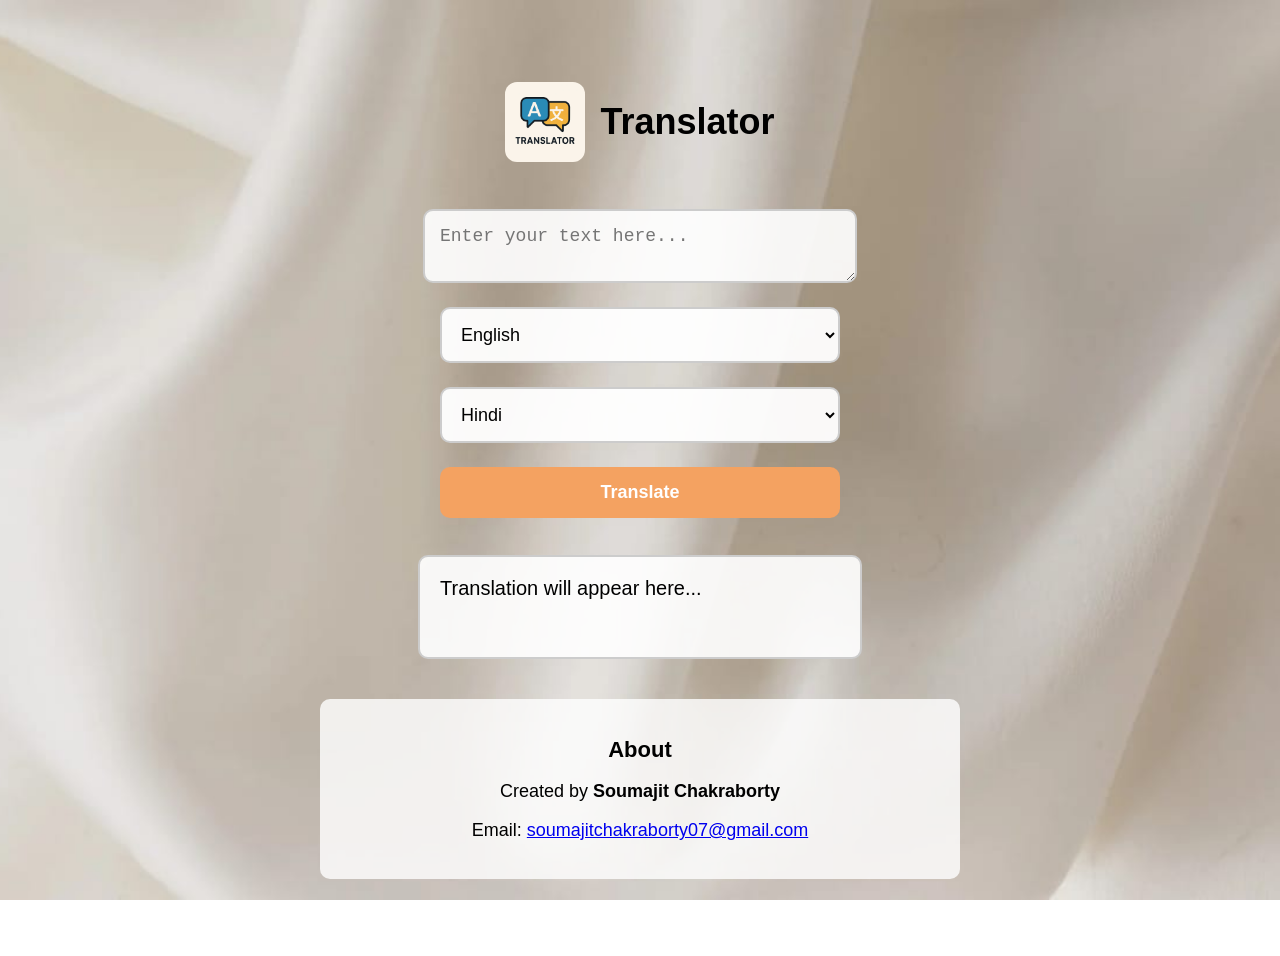
<file: index.html>
<!DOCTYPE html>
<html lang="en">
<head>
<meta charset="UTF-8">
<title>Bengali, Hindi & English Translator</title>
<style>
    body {
        font-family: Arial, sans-serif;
        background: url('baground.jpg') no-repeat center center fixed;
        background-size: cover;
        display: flex;
        flex-direction: column;
        align-items: center;
        justify-content: center;
        min-height: 100vh;
        padding: 20px;
        color: #000;
    }
    header {
        display: flex;
        align-items: center;
        gap: 15px;
        margin-bottom: 30px;
    }
    header img {
        height: 80px;
        width: 80px;
        border-radius: 12px;
    }
    header h1 {
        color: #000;
        font-size: 36px;
        font-weight: bold;
    }
    textarea, select, button {
        margin: 12px 0;
        padding: 15px;
        font-size: 18px;
        width: 400px;
        border-radius: 10px;
        border: 2px solid #ccc;
        background-color: rgba(255,255,255,0.9);
        color: #000;
    }
    select {
        background-color: rgba(255,255,255,0.95);
    }
    button {
        background-color: #f4a261;
        color: white;
        cursor: pointer;
        border: none;
        font-weight: bold;
        font-size: 18px;
        padding: 15px;
    }
    button:hover {
        background-color: #e76f51;
    }
    #output {
        margin-top: 25px;
        padding: 20px;
        background: rgba(255,255,255,0.9);
        border-radius: 10px;
        border: 2px solid #ccc;
        min-height: 60px;
        width: 400px;
        font-size: 20px;
        color: #000;
    }
    footer {
        margin-top: 40px;
        padding: 20px;
        background: rgba(255,255,255,0.8);
        border-radius: 10px;
        text-align: center;
        font-size: 18px;
        width: 100%;
        max-width: 600px;
    }
    footer h2 {
        margin-bottom: 10px;
        font-size: 22px;
    }
</style>
</head>
<body>

<header>
    <img src="logo.jpg" alt="Translator Logo">
    <h1>Translator</h1>
</header>

<textarea id="inputText" placeholder="Enter your text here..."></textarea>

<select id="fromLang">
    <option value="en">English</option>
    <option value="hi">Hindi</option>
    <option value="bn">Bengali</option>
</select>

<select id="toLang">
    <option value="hi">Hindi</option>
    <option value="bn">Bengali</option>
    <option value="en">English</option>
</select>

<button onclick="translateText()">Translate</button>

<div id="output">Translation will appear here...</div>

<footer>
    <h2>About</h2>
    <p>Created by <strong>Soumajit Chakraborty</strong></p>
    <p>Email: <a href="mailto:soumajitchakraborty07@gmail.com">soumajitchakraborty07@gmail.com</a></p>
</footer>

<script>
function translateText() {
    let text = document.getElementById("inputText").value;
    let fromLang = document.getElementById("fromLang").value;
    let toLang = document.getElementById("toLang").value;

    if (!text) {
        alert("Please enter some text to translate!");
        return;
    }

    let url = `https://api.mymemory.translated.net/get?q=${encodeURIComponent(text)}&langpair=${fromLang}|${toLang}`;

    fetch(url)
        .then(response => response.json())
        .then(data => {
            document.getElementById("output").innerText = data.responseData.translatedText;
        })
        .catch(error => {
            console.error("Error:", error);
            document.getElementById("output").innerText = "Translation failed. Please try again.";
        });
}
</script>

</body>
</html>
</file>
